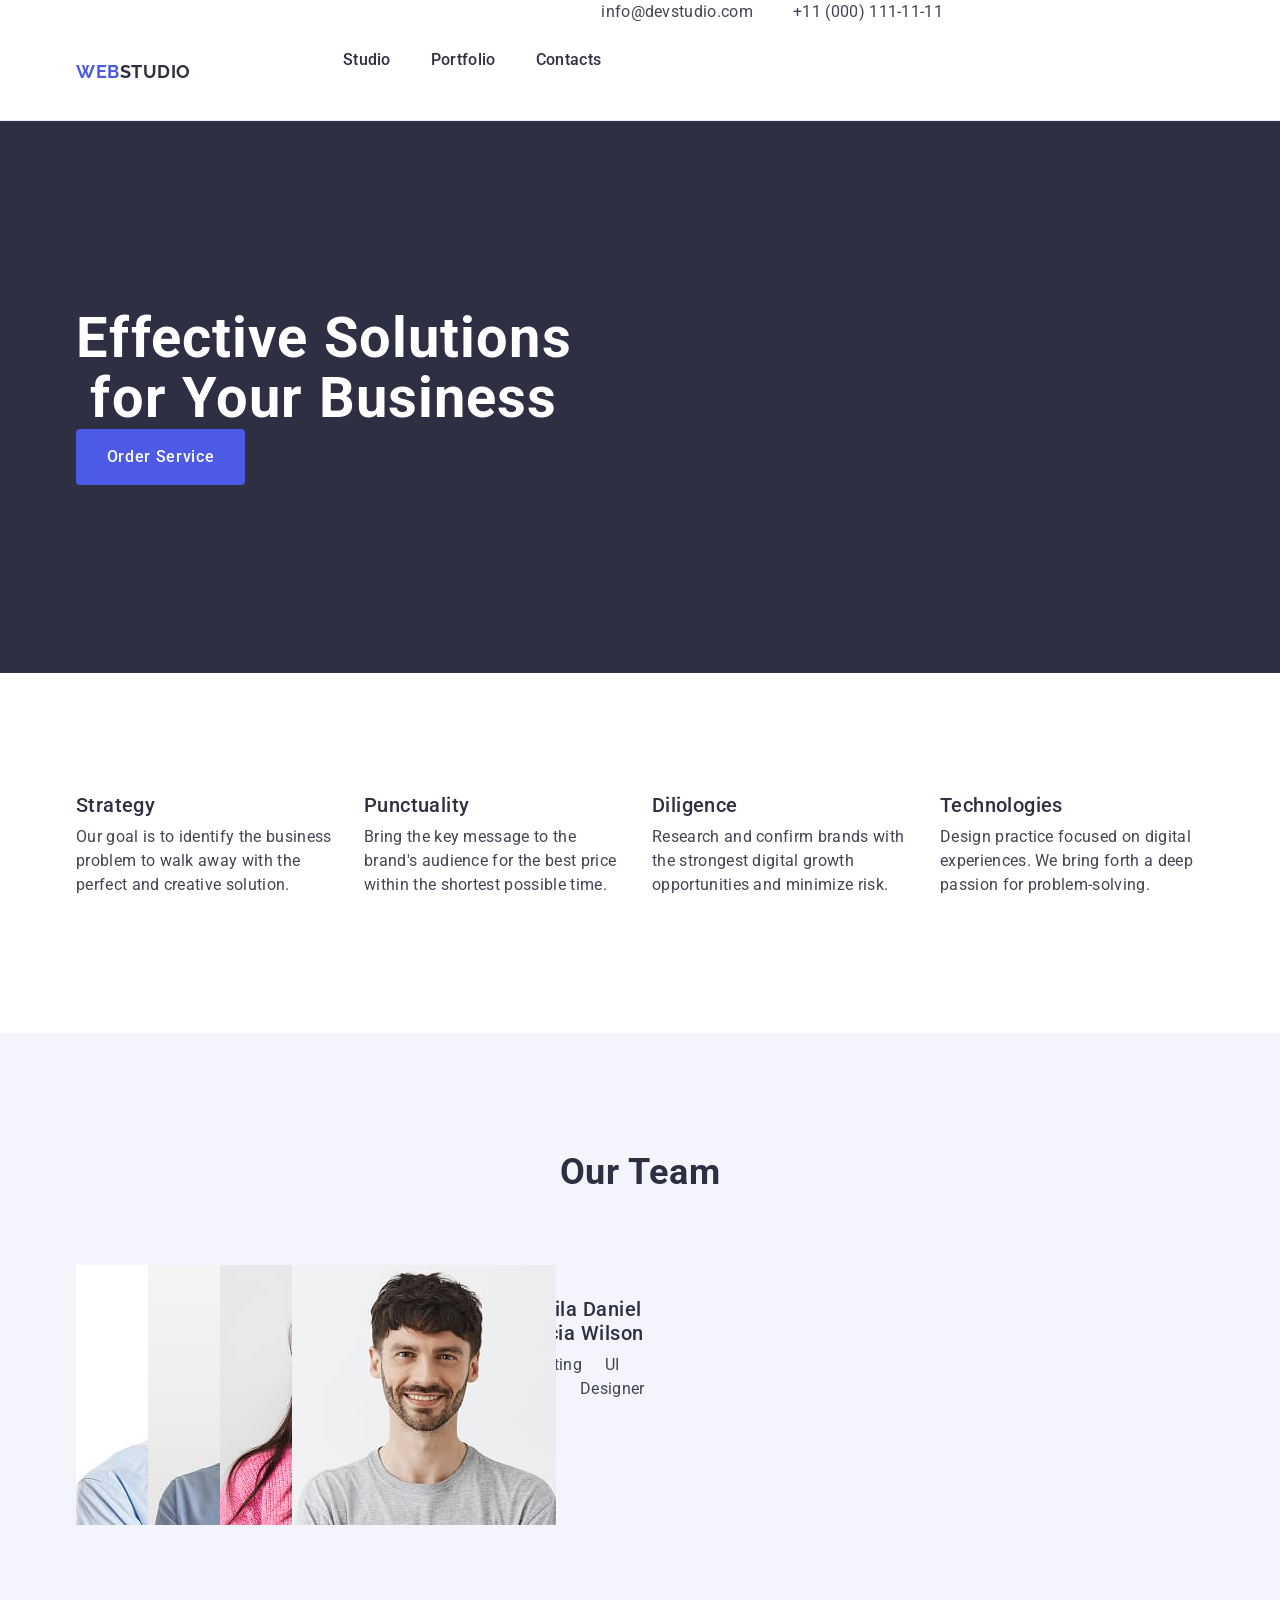
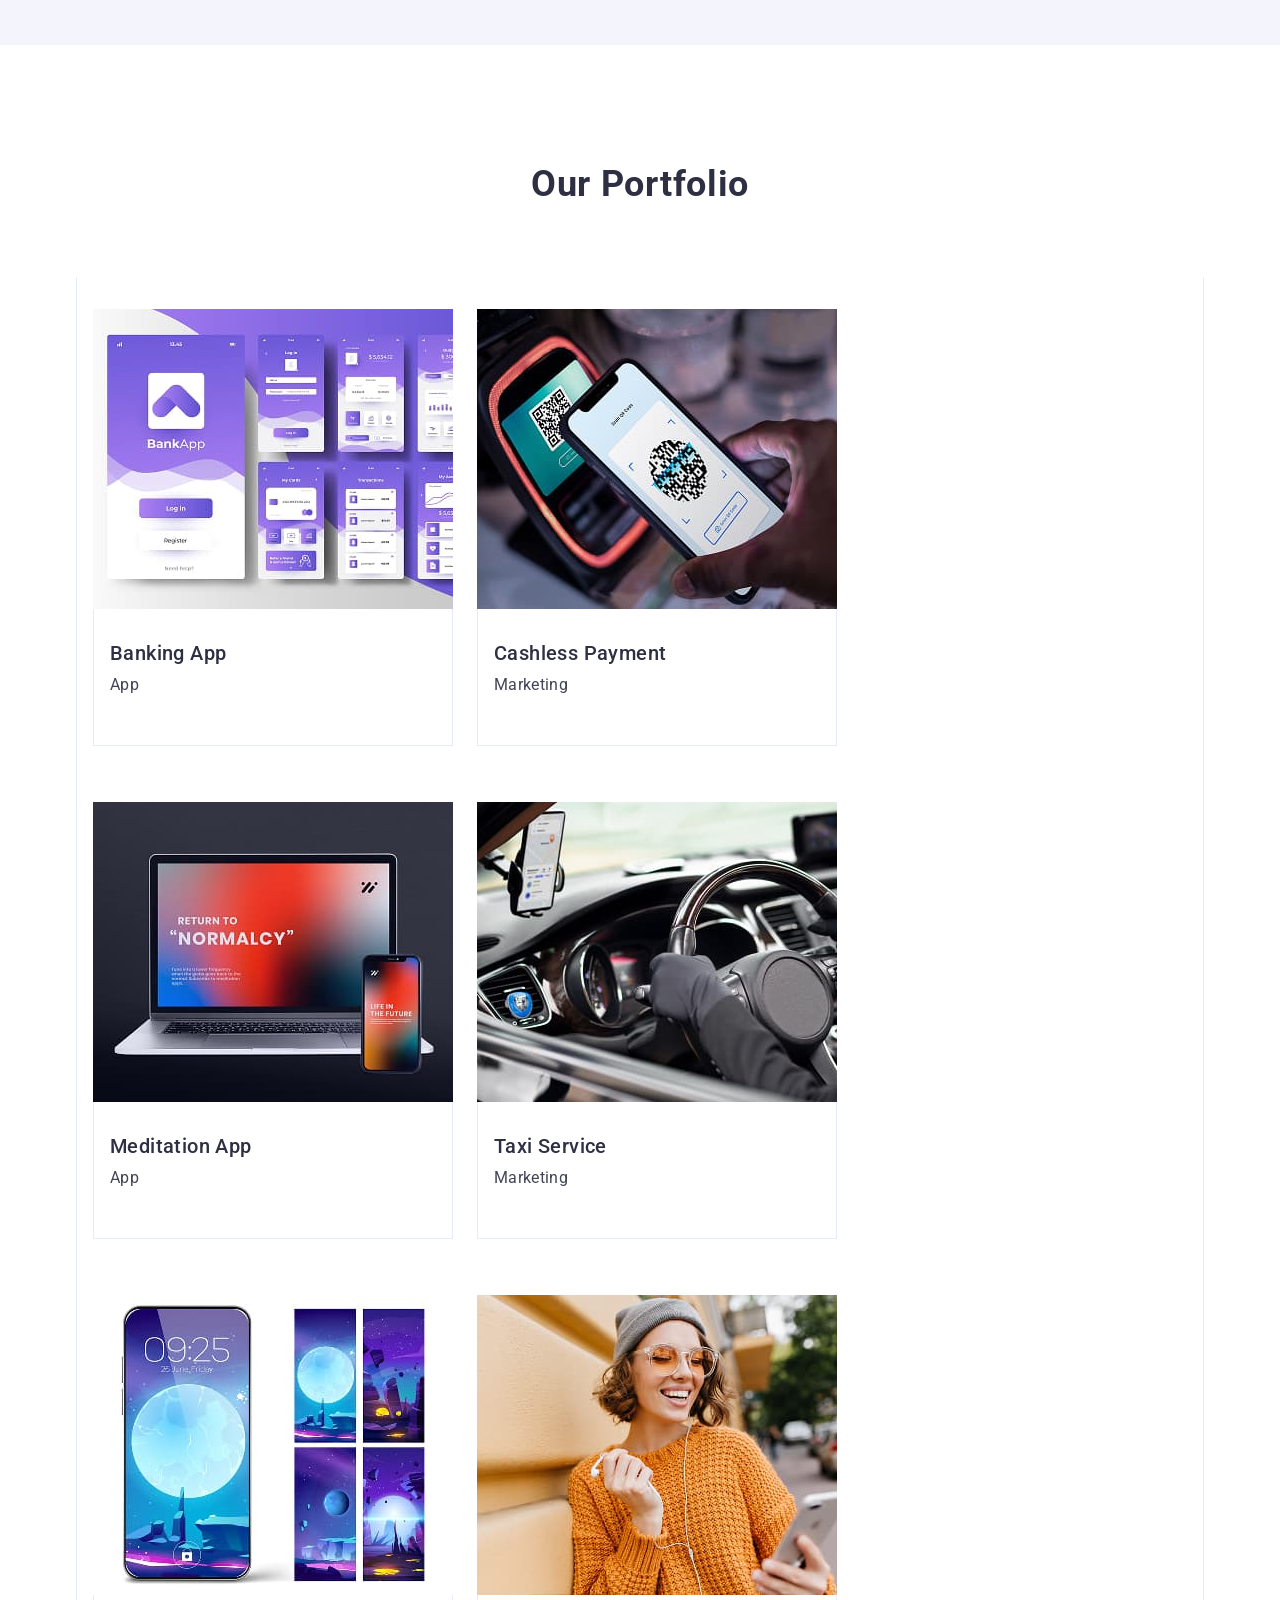
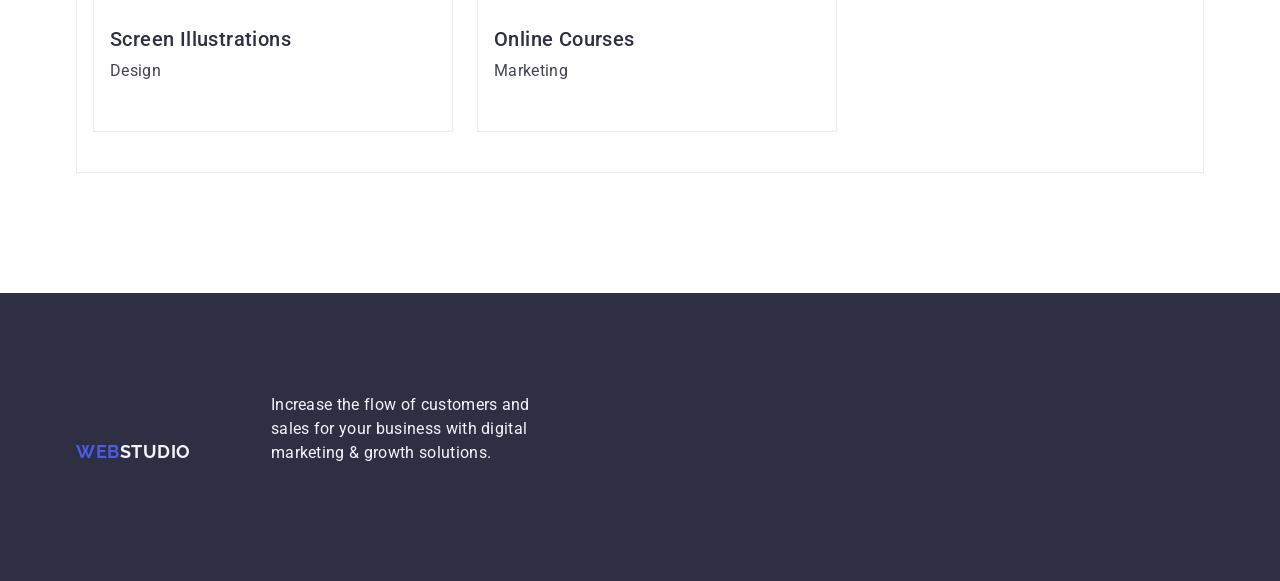
<file: index.html>
<!DOCTYPE html>
<html lang="en">
<head>
    <meta charset="UTF-8">
    <meta name="viewport" content="width=device-width, initial-scale=1.0">
    <title>WebStudio</title>

    <link rel="preconnect" href="https://fonts.googleapis.com">
    <link rel="preconnect" href="https://fonts.gstatic.com" crossorigin>
    <link
        href="https://fonts.googleapis.com/css2?family=Raleway:ital,wght@0,100..900;1,100..900&family=Roboto:ital,wght@0,100..900;1,100..900&display=swap"
        rel="stylesheet">
    
    
        <link rel="stylesheet" href="https://cdnjs.cloudflare.com/ajax/libs/modern-normalize/3.0.1/modern-normalize.min.css"
        
        
        integrity="sha512-q6WgHqiHlKyOqslT/lgBgodhd03Wp4BEqKeW6nNtlOY4quzyG3VoQKFrieaCeSnuVseNKRGpGeDU3qPmabCANg=="
        crossorigin="anonymous" referrerpolicy="no-referrer" />

        <link rel="stylesheet" href="./css/styles.css">

</head>

<body class="background">
    <header class="header_naw">
        <div class="container_hed container">
        <nav class=logo_italik_nav>
            <a href="./index.html" class="logo">Web<span class="logo_studio">Studio</span></a>
            
        <ul class="word_list">
                <li class="logo_info">
                    <a href="./index.html" class="word_list">Studio</a>
                </li> 
                <li class="logo_info">
                    <a href="" class="word_list">Portfolio</a>
                </li> 
                <li class="logo_info">
                    <a href="" class="word_list">Contacts</a>
                </li>
            </ul>
        </nav>
        
        <address class="logo-address">
            <ul class="logo-address-list">
                <li>
                    <a href="mailto:info@devstudio.com" class="logo-address-text">info@devstudio.com</a>
                </li>
                <li>
                    <a href="tel:+110001111111" class="logo-address-text">+11 (000) 111-11-11</a>
                </li>
            </ul>
        </address>
        </div>
    </header>
    <main>
            <!--section 1-->
            <section class="main_page">
                <div class="container">
                <h1 class="main_page_titl">
                    Effective Solutions<br> for Your Business
                </h1>
                <button type="button" class="button">Order Service</button>
                </div>
            </section>

            <!--section 2-->
            <section class="section_two_info">
                <div class="container">
                <h2 class="visually-hidden">
                    benefit
                </h2>
                <ul class="section_two_background"> 
                    <li class="section_two_background_titl">
                        <h3 class="section_two_titl">
                            Strategy
                        </h3>
                        <p class="section_two_titl_text">
                            Our goal is to identify the business problem to walk away with the perfect and creative solution.
                        </p>
                    </li>
                    <li class="section_two_background_titl">
                        <h3 class="section_two_titl">
                            Punctuality
                        </h3>
                        <p class="section_two_titl_text">
                            Bring the key message to the brand's audience for the best price within the shortest possible time.
                        </p>
                    </li>
                    <li class="section_two_background_titl">
                        <h3 class="section_two_titl">
                            Diligence
                        </h3>
                        <p class="section_two_titl_text">
                            Research and confirm brands with the strongest digital growth opportunities and minimize risk.
                        </p>
                    </li>
                    <li class="section_two_background_titl">
                        <h3 class="section_two_titl">
                            Technologies
                        </h3>
                        <p class="section_two_titl_text">
                            Design practice focused on digital experiences. We bring forth a deep passion for problem-solving.
                        </p>
                    </li>
                </ul>
                </div>
            </section>

            <!--section 3-->
            <section class="section_three_background">
                <div class="container">
                <h2 class="section_three_titl">
                    Our Team
                </h2>
                <ul class="section_three_color">
                    <li class="section_three_color">
                        <img src="./images/img.jpg" alt="Mark Guerrero">
                    <div class="section_three_info">
                        <h3 class="titl_logo">Mark Guerrero</h3>
                        <p class="titl_logo_text">Product Designer</p>
                    </div>
                    </li>
                    <li class="section_three_color">
                        <img src="./images/img(1).jpg" alt="Tom Ford" width="264" height="260">
                    <div class="section_three_info">
                        <h3 class="titl_logo">Tom Ford</h3>
                        <p class="titl_logo_text">Frontend Developer</p>
                    </div>
                    </li>
                    <li class="section_three_color">
                        <img src="./images/img(2).jpg" alt="Camila Garcia" width="264" height="260">
                    <div class="section_three_info">
                        <h3 class="titl_logo">Camila Garcia</h3>
                        <p class="titl_logo_text">Marketing</p>
                    </div>
                    </li>
                    <li class="section_three_color">
                        <img src="./images/img(3).jpg" alt="Daniel Wilson" width="264" height="260">
                    <div class="section_three_info">
                        <h3 class="titl_logo">Daniel Wilson</h3>
                        <p class="titl_logo_text">UI Designer</p>
                    </div>
                    </li>
                </ul>
                </div>
            </section>

            <!--section 4-->
            <section class="sectionfourtitlblok">
                <div class="container" >
                <h2 class="section_four_titl">
                    Our Portfolio
                </h2>
                <ul class="section_four_titl_img">
                    <li class="section_four_titl_lii">
                        <img src="./images/section4-1.jpg" alt="Banking App" width="360" height="300" />
                    <div class="section_four_titl_infio">   
                        <h3 class="section_four_titl_logo">
                            Banking App
                        </h3>
                        <p class="section_four_titl_logo_text">
                            App
                        </p>
                    </div>
                    </li>
                    <li class="section_four_titl_lii">
                        <img src="./images/section4-2.jpg" alt="Cashless Payment" width="360" height="300" />
                    <div class="section_four_titl_infio">    
                        <h3 class="section_four_titl_logo">
                            Cashless Payment
                        </h3>                        
                        <p class="section_four_titl_logo_text">
                            Marketing
                        </p>
                    </div>
                    </li>
                    <li class="section_four_titl_lii">
                        <img src="./images/section4-3.jpg" alt="Meditation App" width="360" height="300" />
                    <div class="section_four_titl_infio">    
                        <h3 class="section_four_titl_logo">
                            Meditation App
                        </h3>
                        <p class="section_four_titl_logo_text">
                            App
                        </p>
                    </div>
                    </li>
                    <li class="section_four_titl_lii">
                        <img src="./images/section4-4.jpg" alt="Taxi Service" width="360" height="300" />
                    <div class="section_four_titl_infio">    
                        <h3 class="section_four_titl_logo">
                            Taxi Service
                        </h3>
                        <p class="section_four_titl_logo_text">
                            Marketing
                        </p>
                    </div>
                    </li>
                    <li class="section_four_titl_lii">
                        <img src="./images/section4-5.jpg" alt="Screen Illustrations" width="360" height="300" />
                    <div class="section_four_titl_infio">    
                        <h3 class="section_four_titl_logo">
                            Screen Illustrations
                        </h3>
                        <p class="section_four_titl_logo_text">
                            Design
                        </p>
                    </div>
                    </li>
                    <li class="section_four_titl_lii">
                        <img src="./images/section4-6.jpg" alt="Online Courses" width="360" height="300" />
                    <div class="section_four_titl_infio">    
                        <h3 class="section_four_titl_logo">
                            Online Courses
                        </h3>
                        <p class="section_four_titl_logo_text">
                            Marketing
                        </p>
                    </div>
                    </li>
                    
                </ul>
                </div>
            </section>
        </main>
        <footer class="footer">
                <div class="container">
                    <a href="./index.html" class="logo">Web<span class="logo_studio_footer">Studio</span></a>
                    <p class="footer_text">Increase the flow of customers and <br>sales for your business with digital<br> marketing & growth solutions.</p>
                </div>
        </footer>
    </body>
    </html>
</file>
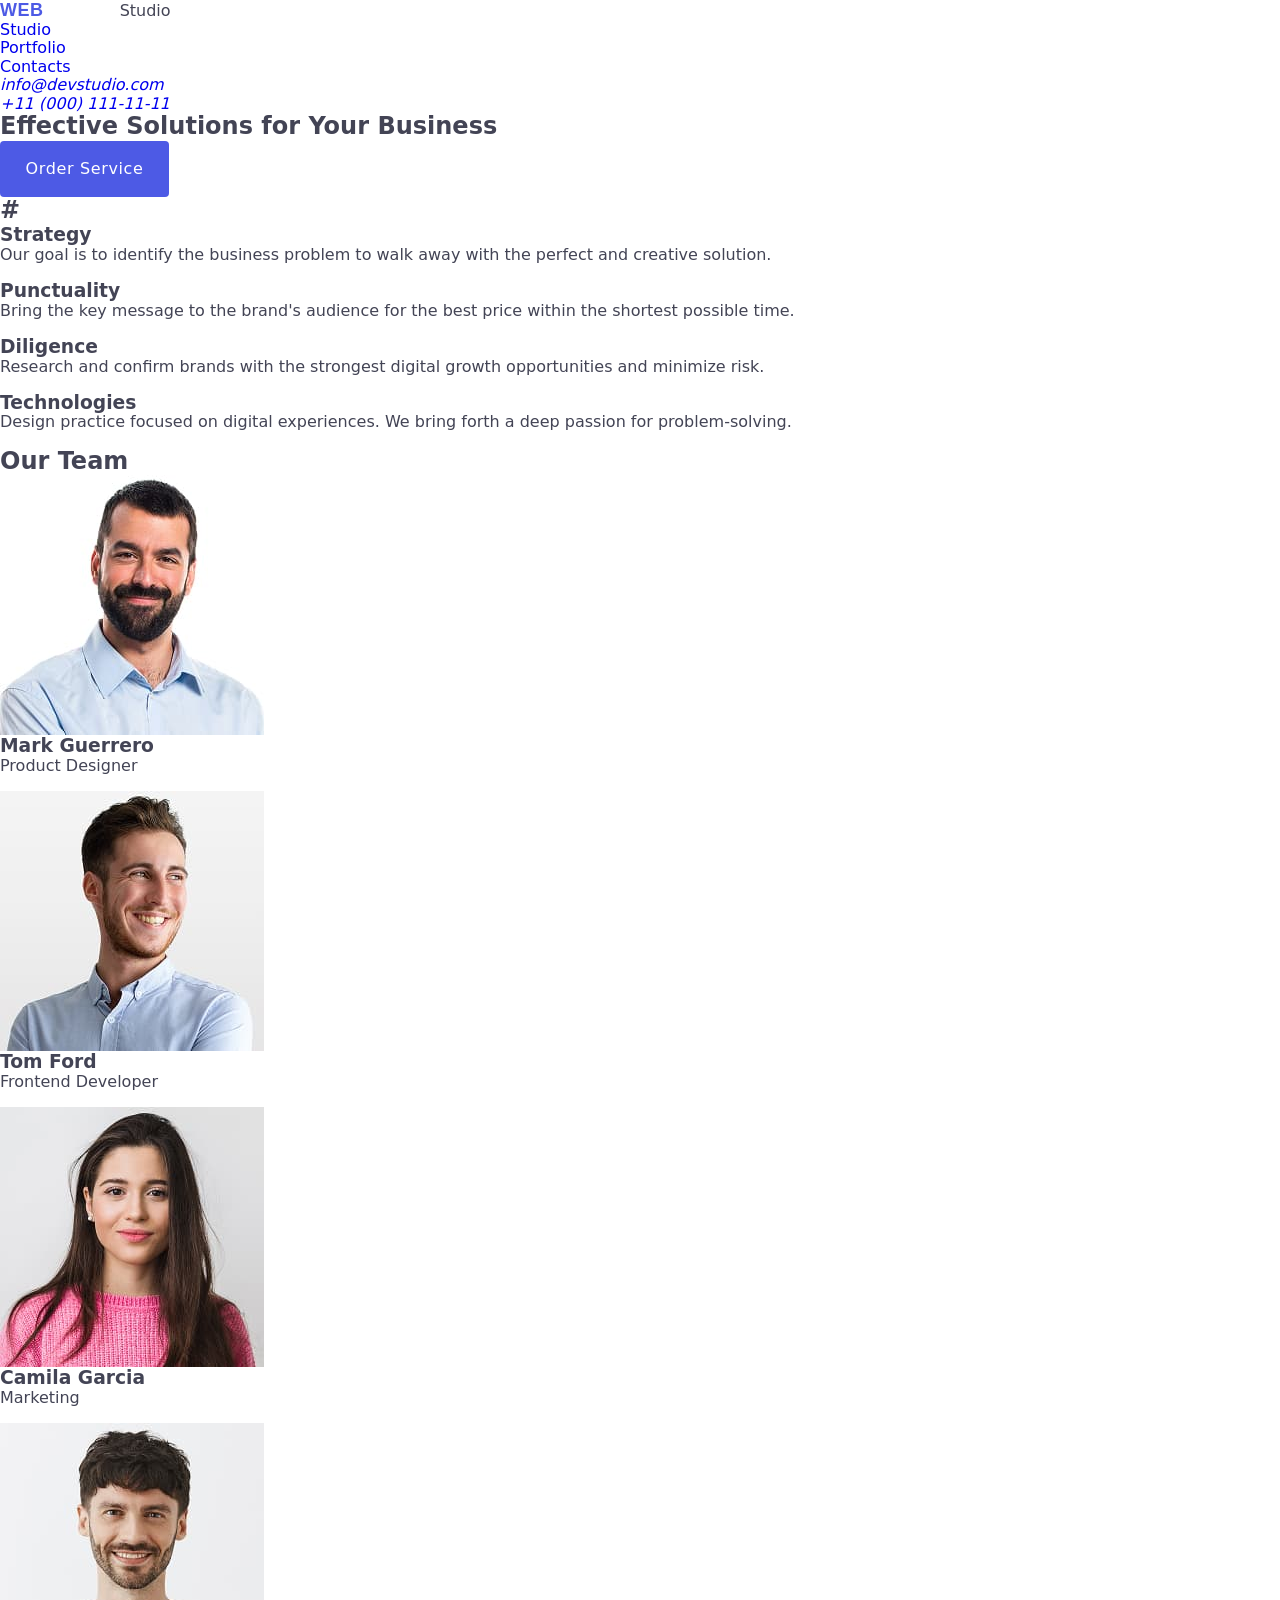
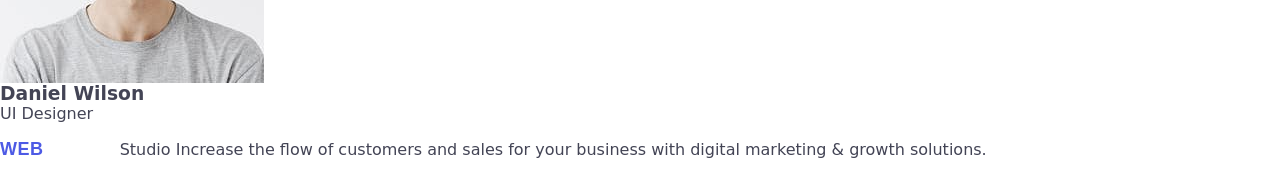
<file: index копія.html>
<!DOCTYPE html>
<html lang="en">
<head>
    <meta charset="UTF-8">
    <meta name="viewport" content="width=device-width, initial-scale=1.0">
    <title>WebStudio</title>

    <link rel="stylesheet" href="./css/styles.css">
    <link rel="preconnect" href="https://fonts.googleapis.com">
    <link rel="preconnect" href="https://fonts.gstatic.com" crossorigin>
   
    <link rel="stylesheet" href="https://cdnjs.cloudflare.com/ajax/libs/modern-normalize/3.0.1/modern-normalize.min.css"
        integrity="sha512-q6WgHqiHlKyOqslT/lgBgodhd03Wp4BEqKeW6nNtlOY4quzyG3VoQKFrieaCeSnuVseNKRGpGeDU3qPmabCANg=="
        crossorigin="anonymous" referrerpolicy="no-referrer" />
   
    <link href="https://fonts.googleapis.com/css2?family=Roboto:ital,wght@0,100..900;1,100..900&display=swap" rel="stylesheet">


</head>

<body>
    <header>
        <nav class=logo-italik-nav>
            <a href="./index.html"> 
            <a class="logo">Web</a>Studio
            </a>
         <ul class="word-list">
                 <li>
                      <a href="#" class="nav-studio">Studio</a>
                </li> 
                 <li>
                     <a href="#" class="nav-studio-Portfolio">Portfolio</a>
                </li> 
                 <li>
                     <a href="#" class="nav-studio-Contacts">Contacts</a>
                </li>
             </ul>
                   
        </nav>
        <address>
            <ul class="logo-adress">
                 <li>
                     <a href="mailto:info@devstudio.com">info@devstudio.com</a>
                 </li>
                 <li>
                    <a href="tel:+110001111111">+11 (000) 111-11-11</a>
                 </li>
             </ul>
         </address>
    </header>

    <main>

            <!--section 1-->
            <section class="main-page">
                <h1 class="main-page-title">
                    Effective Solutions for Your Business
                </h1>
                <button type="button" class="button">Order Service</button>

            </section>

            <!--section 2-->
            <section>
                <h2>
                    #
                </h2>
                <ul> 
                    <li>
                        <h3 class="section2-titl">
                            Strategy
                        </h3>
                        <p class="section2-titl-text">
                            Our goal is to identify the business problem to walk away with the perfect and creative solution.
                        </p>
                    </li>
                    <li>
                        <h3 class="section2-titl">
                            Punctuality
                        </h3>
                        <p class="section2-titl-text">
                            Bring the key message to the brand's audience for the best price within the shortest possible time.
                        </p>
                    </li>
                    <li>
                        <h3 class="section2-titl">
                            Diligence
                        </h3>
                        <p class="section2-titl-text">
                            Research and confirm brands with the strongest digital growth opportunities and minimize risk.
                        </p>
                    </li>
                    <li>
                        <h3 class="section2-titl">
                            Technologies
                        </h3>
                        <p class="section2-titl-text">
                            Design practice focused on digital experiences. We bring forth a deep passion for problem-solving.
                        </p>
                    </li>
                </ul>
            </section>

            <!--section 3-->
            <section>
                <h2 class="section3-titl">
                    Our Team
                </h2>
                <ul>
                    <li>
                        <img src="./images/img.jpg" alt="Mark Guerrero">
                        <h3 class="titl-logo">Mark Guerrero</h3>
                        <p class="titl-logo-text">Product Designer</p>
                    </li>
                    <li>
                        <img src="./images/img(1).jpg" alt="Tom Ford" width="264" height="260">
                        <h3 class="titl-logo">Tom Ford</h3>
                        <p class="titl-logo-text">Frontend Developer</p>
                    </li>
                    <li>
                        <img src="./images/img(2).jpg" alt="Camila Garcia" width="264" height="260">
                        <h3 class="titl-logo">Camila Garcia</h3>
                        <p class="titl-logo-text">Marketing</p>
                    </li>
                    <li>
                        <img src="./images/img(3).jpg" alt="Daniel Wilson" width="264" height="260">
                        <h3 class="titl-logo">Daniel Wilson</h3>
                        <p class="titl-logo-text">UI Designer</p>
                    </li>
                </ul>
            </section>
    </main>
    <footer>
        <a href="./index.html">
        <a class="logo">Web</a>Studio
        </a>
        <p class="footer-text">Increase the flow of customers and sales for your business with digital marketing & growth solutions.</p>
    </footer>
</body>
</html>
</file>
<file: css/styles.css>
/* comon */

li {
    list-style-type: none;
}

a {
    text-decoration: none;
}

img {
    display: block;
}

h1, h2, h3, h4, h5, h6, p {
margin: 0;
}

ul, ol {
    list-style: none;
    margin: 0;
    padding: 0;
}

body {
    font-family: "Roboto", sans-serif;
    color: #434455;
    background-color: #FFFFFF;
}

.section3_background {
    background-color: #FFFFFF;
}


/* header 
info@devstudio.com
+11 (000) 111-11-11
*/

.header_naw {
    border-bottom: 1px solid #e7e9fc;
}

.container_hed {
    display: flex;
}

.container {
    max-width: 1158px;
    padding-left: 15px;
    padding-right: 15px;
    margin-left: auto;
    margin-right: auto;
}

.logo_italik_nav {
align-items: center;
padding-top: 24px;
padding-bottom: 24px;
display: flex;
}

.logo .logo_studio {
    margin-right: 76px;
}

.logo {
    color: #4d5ae5;
    font-family: "Raleway", sans-serif;
    font-weight: 700;
    font-size: 18px;
    line-height: 1.17;
    letter-spacing: 0.03em;
    text-transform: uppercase;
    flex-grow: 1;
    margin-top: 24px;
    margin-right: 76px;
}

.logo_studio {
    font-family: "Raleway", sans-serif;
    font-weight: 700;
    font-size: 18px;
    line-height: 1.17;
    letter-spacing: 0.03em;
    text-transform: uppercase;
    color: #2e2f42;
    margin-top: 24px;
    margin-right: 76px;
}

.word_list {
    font-weight: 500;
    font-size: 16px;
    line-height: 1.5;
    letter-spacing: 0.02em;
    color: #2e2f42;
    display: flex;
    gap: 40px;
}

.word_list a {
    padding: 24px 0;
}

.word_list:hover,
.word_list:focus {
    color: #404bbf;
}

.logo-address {
    font-style: normal;
}

.logo-address-list {
    gap: 40px;
    display: flex;
}

.logo-info {
}

.logo-address-text {
    font-size: 16px;
    line-height: 1.5;
    letter-spacing: 0.02em;
    color: #434455;
}

.logo-address-text:hover,
.logo-address-text:focus {
    color: #404bbf;
}

/* section 1 */

.main_page {
    background-color:#2e2f42;
    padding-top: 188px;
    padding-bottom: 188px;
}

.main_page_titl {
    font-size: 56px;
    line-height: 1.07;
    letter-spacing: 0.02em;
    text-align: center;
    color: #fff;
    text-align: center;
    max-width: 496px;
}

.button {
    cursor: pointer;
    font-weight: 500;
    font-size: 16px;
    line-height: 1.5;
    letter-spacing: 0.04em;
    color: #fff;
    background-color: #4D5AE5;
    display: block;
    min-width: 169px;
    height: 56px;
    border: none;
    border-radius: 4px;
} 

.button:hover,
.button:focus {
    background-color: #404BBF;
}

/* section 2 */

.section_two_info {
padding-top: 120px;
padding-bottom: 120px;
}

.visually-hidden {
    position: absolute;
    width: 1px;
    height: 1px;
    margin: -1px;
    border: 0;
    padding: 0;
    
    white-space: nowrap;
    clip-path: inset(100%);
    clip: rect(0 0 0 0);
    overflow: hidden;     
}


.section_two_background {
    background-color: #FFFFFF;
    display: flex;
    gap: 24px;
}
.section_two_background_titl {
    width: calc( (100% - 72px)/ 4);
    flex-basis: calc( (100% - 3 * 24px)/ 4);
}
.section_two_titl {
    font-weight: 500;
    font-size: 20px;
    line-height: 1.2;
    letter-spacing: 0.02em;
    color: #2e2f42;
    margin-bottom: 8px;
}

.section_two_titl_text {
    font-size: 16px;
    line-height: 1.5;
    letter-spacing: 0.02em;
    color: #434455;
}

/* section 3 */

.section_three_background {
    background-color: #F4F4FD;
    padding-top: 120px;
    padding-bottom: 120px;
}

.section_three_titl {
    font-size: 36px;
    line-height: 1.11;
    letter-spacing: 0.02em;
    text-align: center;
    color: #2e2f42;
    text-transform: capitalize;
    margin-bottom: 72px;
}

.section_three_color {
    background-color: #FFFFFF;
    display: flex;
    gap: 24px;
    width: calc( (100% - 72px) / 4);
    flex-basis: calc( (100% - 3 * 24px) / 4);
    border-radius: 0px 0px 4px 4px;
    border-top-left-radius: 0px;
}

.section_three_info {
    padding: 32px 0;
    padding-top: 32px;

}

.titl_logo {
    font-weight: 500;
    font-size: 20px;
    line-height: 1.2;
    letter-spacing: 0.02em;
    text-align: center;
    color: #2e2f42;
    margin-bottom: 8px;
}

.titl_logo_text {
    font-size: 16px;
    line-height: 1.5;
    letter-spacing: 0.02em;
    text-align: center;
    color: #434455;
}

/* section 4 */

.sectionfourtitlblok {
    padding-top: 120px;
    padding-bottom: 120px;
    padding: 120px 0 120px 0;
}

.section_four_titl {
    font-size: 36px;
    line-height: 1.11;
    letter-spacing: 0.02em;
    text-align: center;
    text-transform: capitalize;
    color: #2e2f42;
    margin-bottom: 72px;
}



.section_four_titl_img {
    display: flex;
    gap: 24px;
    flex-wrap: wrap;
    padding: 32px 16px;
    border: 1px solid #e7e9fc;
    border-top: none;
    row-gap: 48px;
}

.section_four_titl_lii {
    margin-bottom: 48px;
    margin-bottom: 0;
}

.section_four_titl_infio {
    padding: 32px 16px;
    border: 1px solid #e7e9fc;
    border-top: none;
    margin-bottom: 8px;
}

.section_four_titl_logo {
    font-weight: 500;
    font-size: 20px;
    line-height: 1.2;
    letter-spacing: 0.02em;
    color: #2e2f42;
    text-transform: capitalize;
    margin-bottom: 8px;
}

.section_four_titl_logo_text {
    font-size: 16px;
    line-height: 1.5;
    letter-spacing: 0.02em;
    color: #434455;
}

/* footer */

.footer {
    background-color: #2e2f42;
    padding-top: 100px;
    padding-bottom: 100px;
}

.footer a, p {
    display: inline-block;
    margin-bottom: 16px;
}

.logo_studio_footer {
    font-family: "Raleway", sans-serif;
    font-weight: 700;
    font-size: 18px;
    line-height: 1.17;
    letter-spacing: 0.03em;
    text-transform: uppercase;
    color: #f4f4fd;
}

.footer_text {
    font-size: 16px;
    line-height: 1.5;
    letter-spacing: 0.02em;
    color: #f4f4fd;
}
</file>
